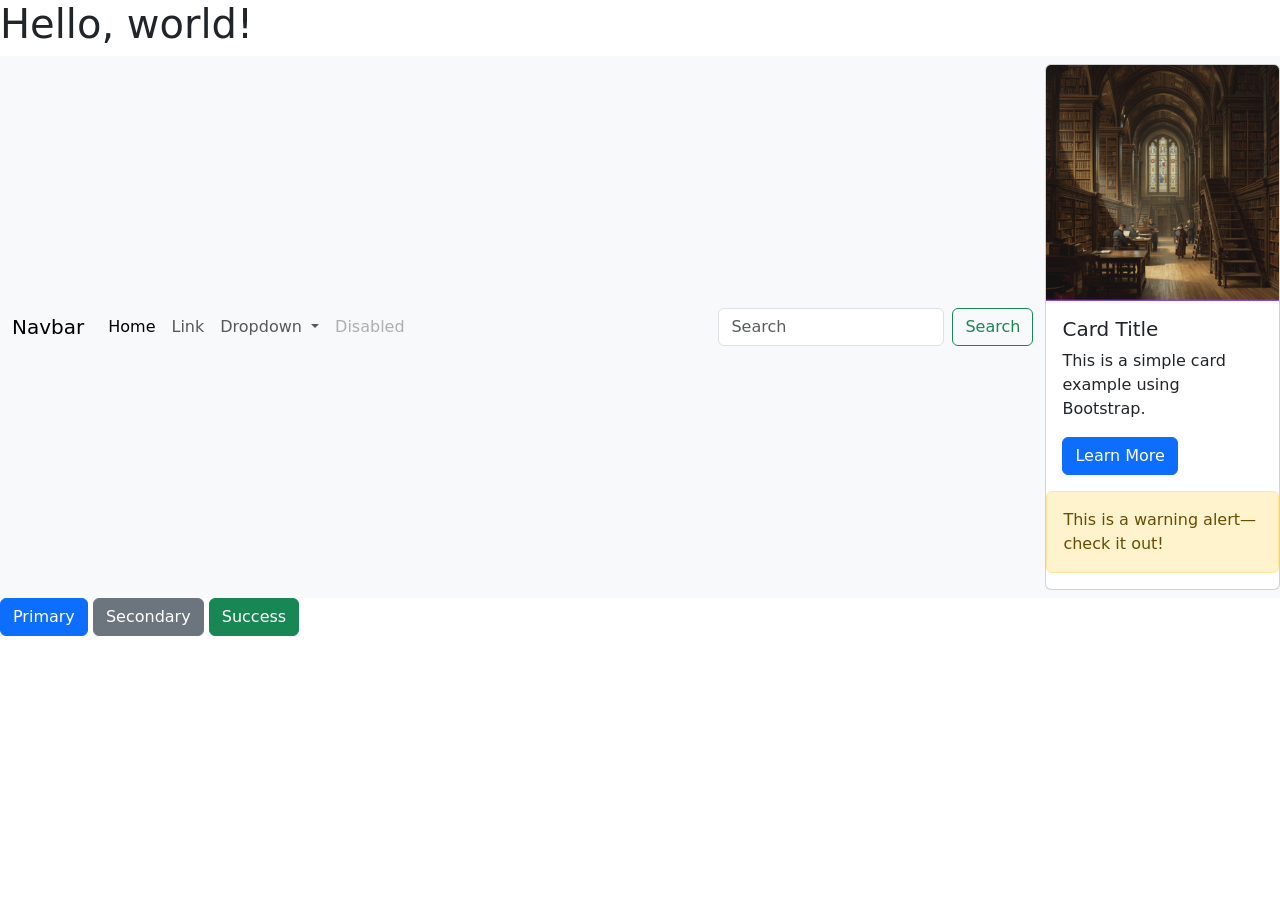
<file: index.html>
<!doctype html>
<html lang="en">
  <head>
    <meta charset="utf-8">
    <meta name="viewport" content="width=device-width, initial-scale=1">
    <title>Bootstrap demo</title>
    <link href="https://cdn.jsdelivr.net/npm/bootstrap@5.3.8/dist/css/bootstrap.min.css" rel="stylesheet" integrity="sha384-sRIl4kxILFvY47J16cr9ZwB07vP4J8+LH7qKQnuqkuIAvNWLzeN8tE5YBujZqJLB" crossorigin="anonymous">
  </head>
  <body>
    <header>
        <h1>Hello, world!</h1>
    </header>
    <nav class="navbar navbar-expand-lg bg-body-tertiary">
  <div class="container-fluid">
    <a class="navbar-brand" href="#">Navbar</a>
    <button class="navbar-toggler" type="button" data-bs-toggle="collapse" data-bs-target="#navbarSupportedContent" aria-controls="navbarSupportedContent" aria-expanded="false" aria-label="Toggle navigation">
      <span class="navbar-toggler-icon"></span>
    </button>
    <div class="collapse navbar-collapse" id="navbarSupportedContent">
      <ul class="navbar-nav me-auto mb-2 mb-lg-0">
        <li class="nav-item">
          <a class="nav-link active" aria-current="page" href="#">Home</a>
        </li>
        <li class="nav-item">
          <a class="nav-link" href="#">Link</a>
        </li>
        <li class="nav-item dropdown">
          <a class="nav-link dropdown-toggle" href="#" role="button" data-bs-toggle="dropdown" aria-expanded="false">
            Dropdown
          </a>
          <ul class="dropdown-menu">
            <li><a class="dropdown-item" href="#">Action</a></li>
            <li><a class="dropdown-item" href="#">Another action</a></li>
            <li><hr class="dropdown-divider"></li>
            <li><a class="dropdown-item" href="#">Something else here</a></li>
          </ul>
        </li>
        <li class="nav-item">
          <a class="nav-link disabled" aria-disabled="true">Disabled</a>
        </li>
      </ul>
      <form class="d-flex" role="search">
        <input class="form-control me-2" type="search" placeholder="Search" aria-label="Search"/>
        <button class="btn btn-outline-success" type="submit">Search</button>
      </form>
    </div>
  </div>
  <div class="card" style="width: 18rem;">
  <img src="./WS06_Bootstrap/photo/resim.jpg" class="card-img-top" alt="Card Image">
  <div class="card-body">
    <h5 class="card-title">Card Title</h5>
    <p class="card-text">This is a simple card example using Bootstrap.</p>
    <a href="#" class="btn btn-primary">Learn More</a>
  </div>
  <div class="alert alert-warning" role="alert">
  This is a warning alert—check it out!
</div>
</div>
</nav>
<button class="btn btn-primary">Primary</button>
<button class="btn btn-secondary">Secondary</button>
<button class="btn btn-success">Success</button>    
    <script src="https://cdn.jsdelivr.net/npm/bootstrap@5.3.8/dist/js/bootstrap.bundle.min.js" integrity="sha384-FKyoEForCGlyvwx9Hj09JcYn3nv7wiPVlz7YYwJrWVcXK/BmnVDxM+D2scQbITxI" crossorigin="anonymous"></script>
  </body>
</html>
</file>
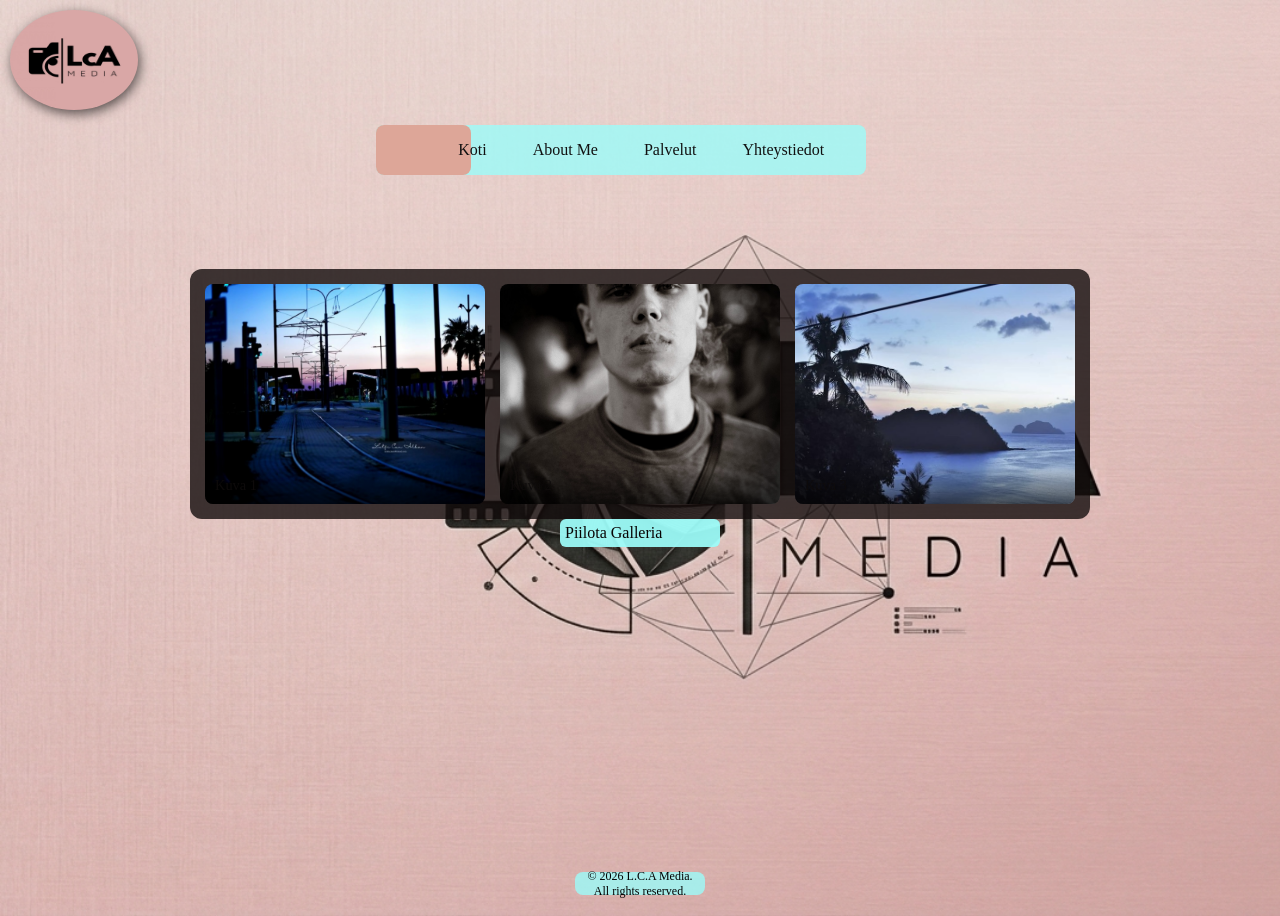
<file: OwnPage/index.html>
<!DOCTYPE html>
<html lang="en">
<head>
    <meta charset="UTF-8">
    <meta name="viewport" content="width=device-width, initial-scale=1.0">
    <title>L.C.A Media</title>
    <link rel="icon" type="image/logo-link" href="./Photos/Logo.jpg">
    <link rel="stylesheet" href="styles.css">
</head>
<body>
    <img class="filter-image" src="Photos/Logo.jpg" alt="L.C.A Media Logo">
    <header>
        
        <nav>
            
            <ul>
                <li><a href="index.html">Koti</a></li>
                <li><a href="aboutme.html">About Me</a></li>
                <li><a href="palvelut.html">Palvelut</a></li>
                <li><a href="yhteystiedot.html">Yhteystiedot</a></li>
                <span class="nav-bg"></span>
            </ul>
            
        </nav>          

      
        
        <div class="container">
        
        <input type="checkbox" id="gallery-toggle" class="toggle-checkbox">
        <label for="gallery-toggle" class="toggle-label">
            <span class="text-show">Näytä Galleria</span>
            <span class="text-hide">Piilota Galleria</span>
        </label>

        
        <div class="gallery-wrapper">
            <div class="hover-zone-container">
                
                
                <div class="zone zone-left"></div>
                <div class="zone zone-right"></div>

                
                <div class="slider">
                    <div class="slide">
                        <img src="Photos/222222.jpeg" alt="Kuva 1">
                        <div class="caption">Kuva 1</div>
                    </div>
                    <div class="slide">
                        <img src="Photos/allu.jpg" alt="Kuva 2">
                        <div class="caption">Kuva 2</div>
                    </div>
                    <div class="slide">
                        <img src="Photos/flippino.jpeg" alt="Kuva 3">
                        <div class="caption">Kuva 3</div>
                    </div>
                    <div class="slide">
                        <img src="Photos/flippinooo222.jpeg" alt="Kuva 4">
                        <div class="caption">Kuva 4</div>
                    </div>
                    <div class="slide">
                        <img src="Photos/izmir.jpeg" alt="Kuva 5">
                        <div class="caption">Kuva 5</div>
                    </div>
                    <div class="slide">
                        <img src="Photos/karkkila.jpeg" alt="Kuva 6">
                        <div class="caption">Kuva 6</div>
                    </div>
                    <div class="slide">
                        <img src="Photos/player.jpg" alt="Kuva 7">
                        <div class="caption">Kuva 7</div>
                    </div>
                </div>

            </div>
        </div>
    </div>

    <div class="nav-dots">
        <a href="#img1"></a>
        <a href="#img2"></a>
        <a href="#img3"></a>
        <a href="#img4"></a>
        <a href="#img5"></a>
     </div>
                

</header>
<main>
    
    
</main>   
    <footer>
        <p> &copy; 2026 L.C.A Media. All rights reserved.</p>
    </footer> 
</body>
</html>
</file>
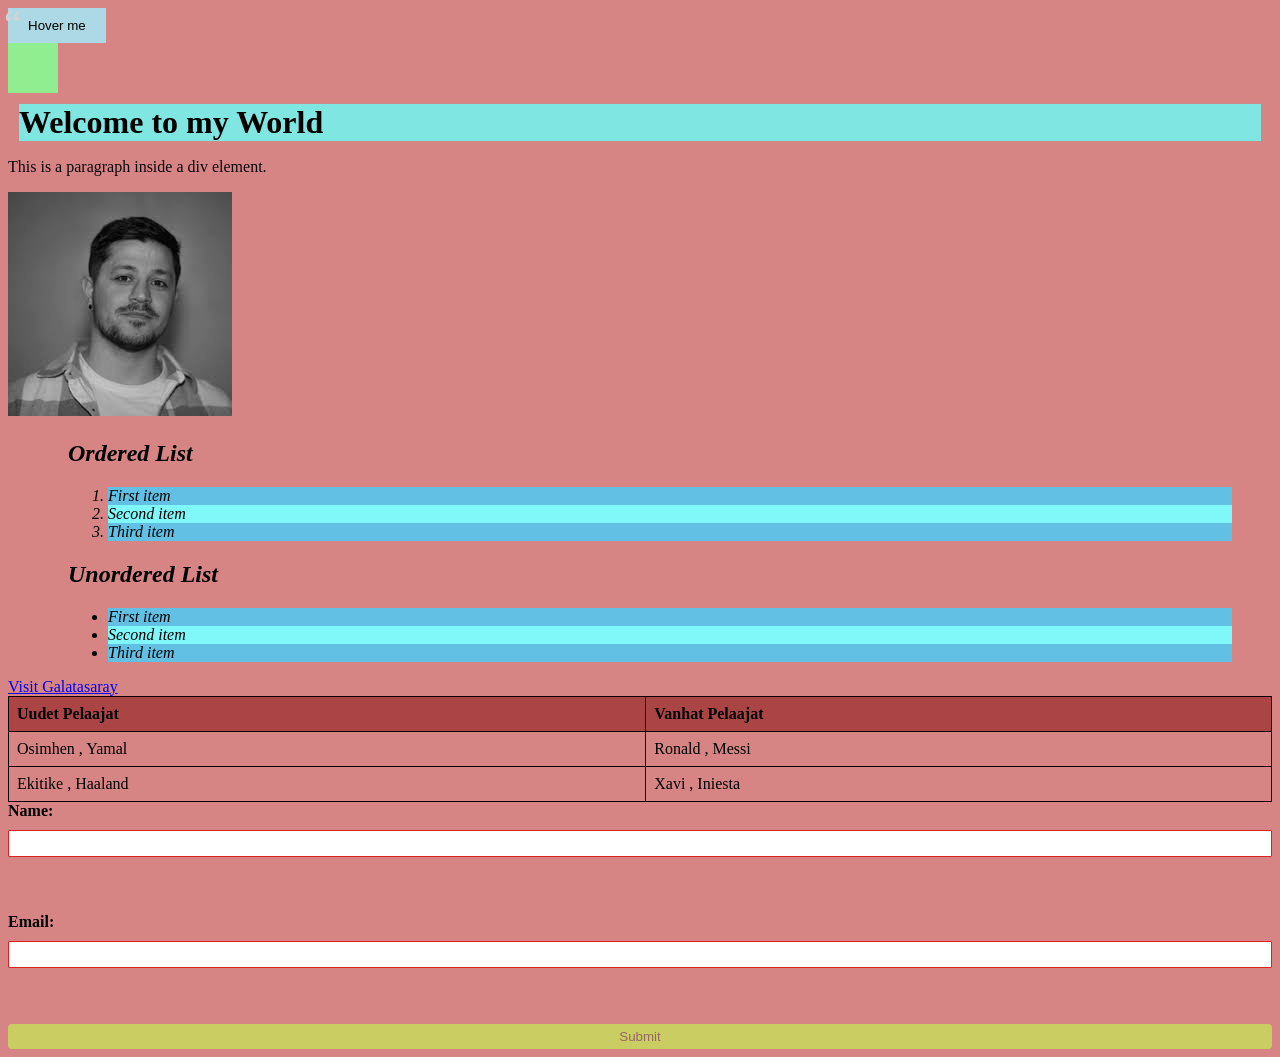
<file: WS03_CSS_Advanced/index.html>
<!DOCTYPE html>
<html lang="en">
    
<head>

    <meta charset="UTF-8">
    <meta name="viewport" content="width=device-width, initial-scale=1.0">
    <title>Welcome to L.C.A_Media Page</title>
    <link rel="stylesheet" href="styles.css">
   
    
    
</head>
<body>
    
     <button class="transition-button">Hover me</button>
    <div class="animation-box"></div>
    <div class="content-box"></div>
    <h1>Welcome to my World</h1>
        <p>This is a paragraph inside a div element.</p></div>
       
        <img src="[data-uri]
        " alt="Description of image" alt="Sample Image" class="filter-image">
        <blockquote class="quote">
        <h2>Ordered List</h2>
    <ol class="pseudo-list">
        <li>First item</li>
        <li>Second item</li>
        <li>Third item</li>
    </ol>
    
    
    <h2>Unordered List</h2>
    
    <ul class="pseudo-list">
        <li>First item</li>
        <li>Second item</li>
        <li>Third item</li>
    </ul>
    </blockquote>
    <a href="https://www.galatasaray.org/en/Homepage">Visit Galatasaray</a>
    <table>
    <tr>
        <th>Uudet Pelaajat</th>
        <th>Vanhat Pelaajat</th>
    </tr>
    <tr>
        <td>Osimhen , Yamal</td>
        <td>Ronald ,  Messi</td>
    </tr>
    <tr>
        <td>Ekitike , Haaland</td>
        <td>Xavi ,  Iniesta</td>
    </tr>
    </table>
    <form>
    <label for="name">Name:</label>
    <input type="text" id="name" name="name"><br><br>
    <label for="email">Email:</label>
    <input type="email" id="email" name="email"><br><br>
    <input type="submit" value="Submit">
    
    </form>
    
</body>
</html>
</file>
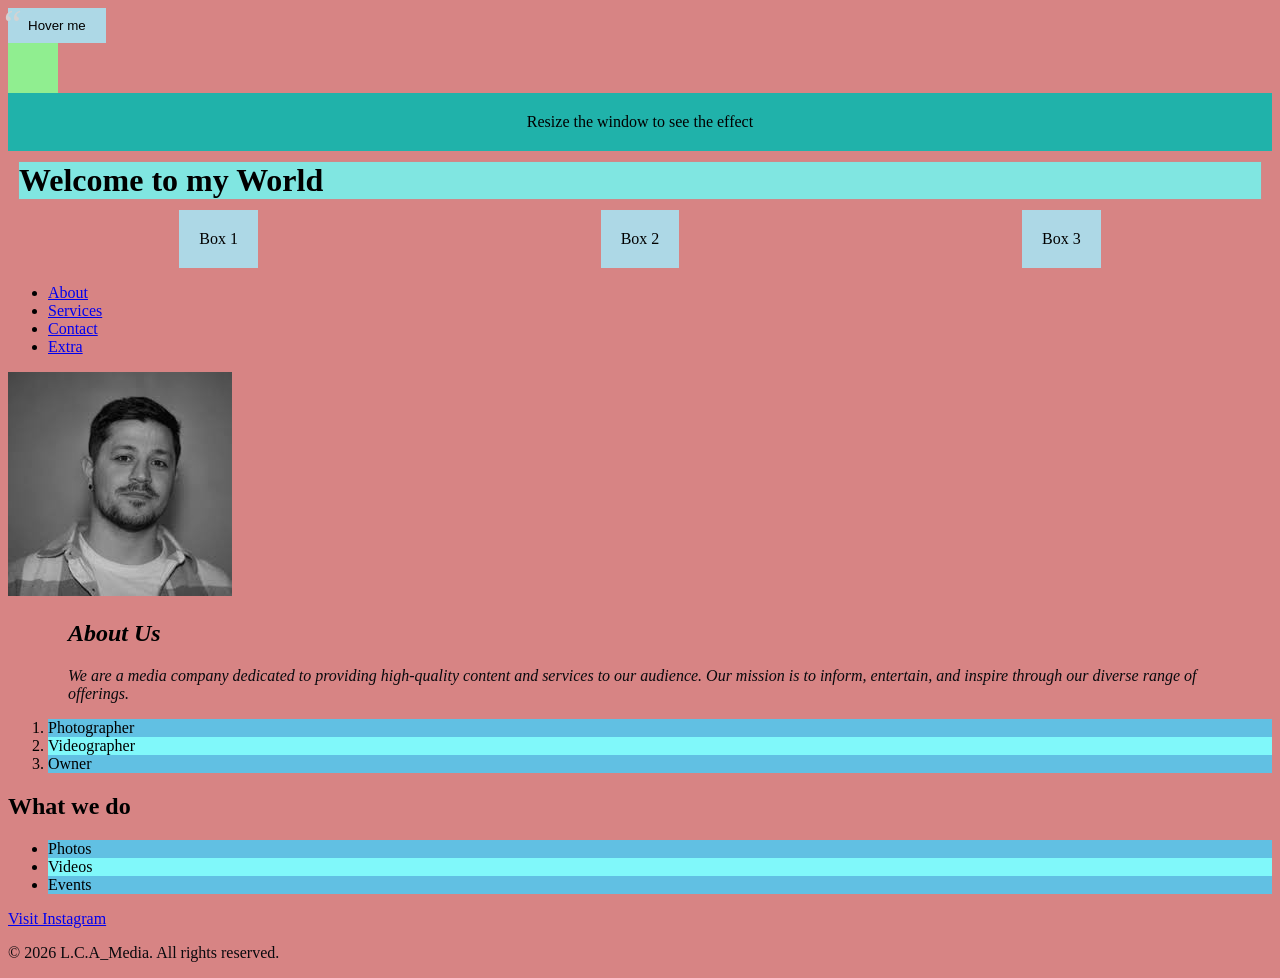
<file: WS04_Page_Layout/index.html>
<!DOCTYPE html>
<html lang="en">
    
<head>

    <meta charset="UTF-8">
    <meta name="viewport" content="width=device-width, initial-scale=1.0">
    <title>Welcome to L.C.A_Media Page</title>
    <link rel="stylesheet" href="styles.css">
    
    
</head>

<body>

<header>
</div>
</div>
     <button class="transition-button">Hover me</button>
    <div class="animation-box"></div>
    <div class="content-box"></div>
    <div class="responsive-box">Resize the window to see the effect</div>
    
      <h1>Welcome to my World</h1>
      <div class="flex-container">
  <div class="box">Box 1</div>
  <div class="box">Box 2</div>
  <div class="box">Box 3</div>
  
</div>
  <nav>
    <ul>
      <li><a href="about.html">About</a></li>
      <li><a href="services.html">Services</a></li>
      <li><a href="contact.html">Contact</a></li>
      <li><a href="extra.html">Extra
        
      </a></li>
    </ul>
    </ul>
  </nav>
        <img src="[data-uri]
        " alt="Description of image" alt="Sample Image" class="filter-image">
        <blockquote class="quote">
          <main>
            <section id="about">
              <h2>About Us</h2>
              <p>We are a media company dedicated to providing high-quality content and services to our audience. Our mission is to inform, entertain, and inspire through our diverse range of offerings.</p>

        
        
    

    
    
  


</header>

<main>
  <ol class="pseudo-list">
        <li>Photographer</li>
        <li>Videographer</li>
        <li>Owner</li>
    </ol>
    
    
    <h2>What we do</h2>
    
    <ul class="pseudo-list">
        <li>Photos</li>
        <li>Videos</li>
        <li>Events</li>
    </ul>
    
    <a href="https://www.instagram.com/l.c.a_media/">Visit Instagram</a>
   
</main>   
 



<footer>

  <p>&copy; 2026 L.C.A_Media. All rights reserved.</p>
  
</footer>


</body>
</html>
</file>
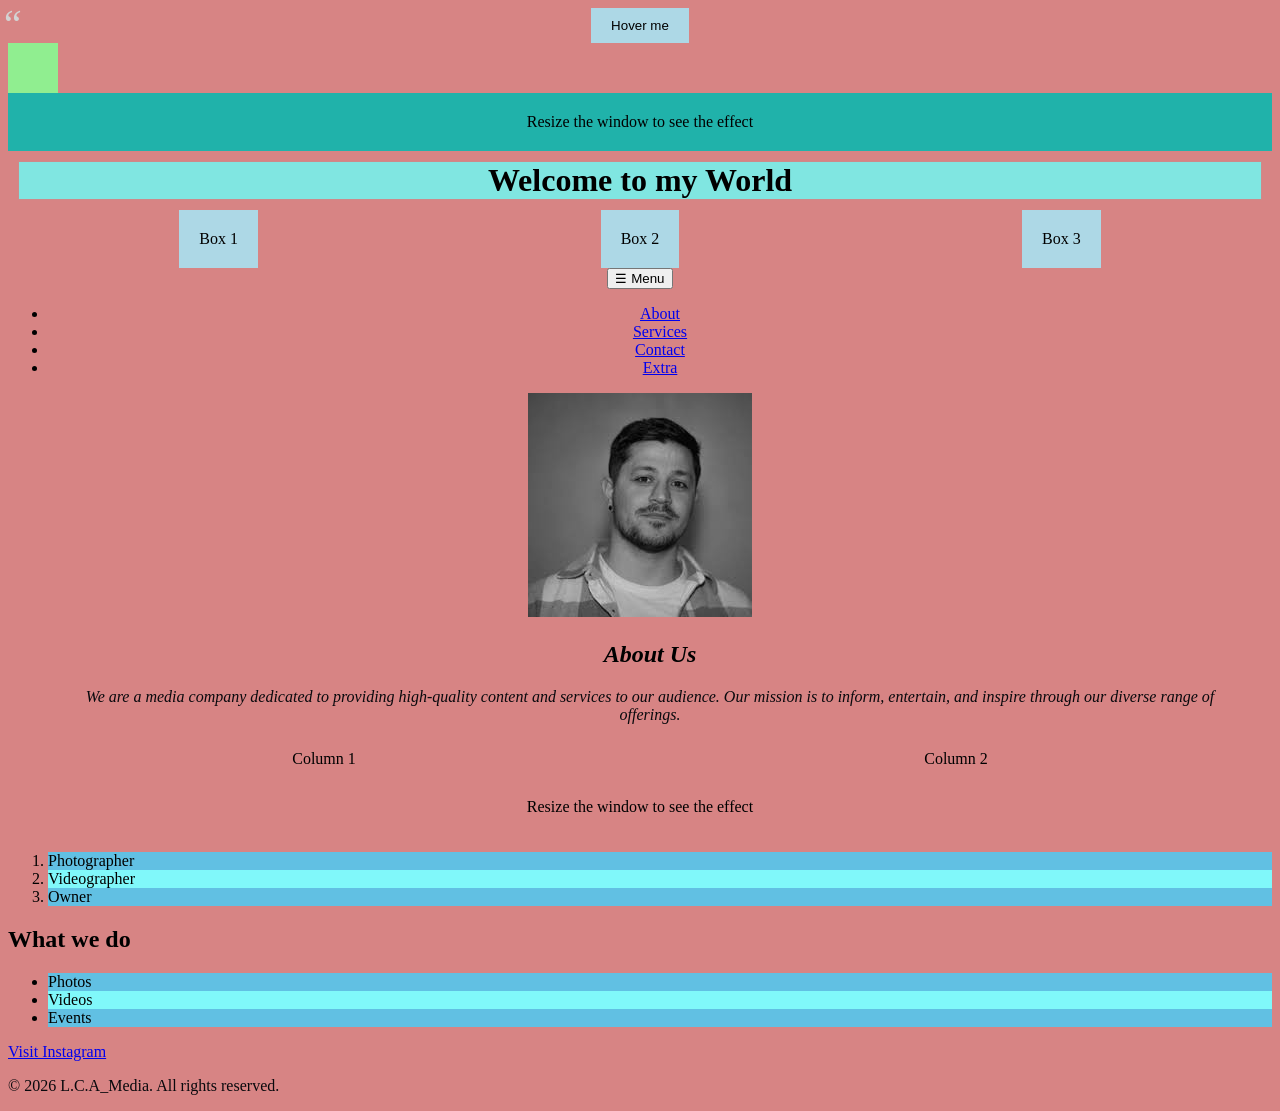
<file: WS05_Responsive_Design/index.html>
<!DOCTYPE html>
<html lang="en">
    
<head>

    <meta charset="UTF-8">
    <meta name="viewport" content="width=device-width, initial-scale=1.0">
    <title>Welcome to L.C.A_Media Page</title>
    <link rel="stylesheet" href="styles.css">
    
    
</head>

<body>

<header>
    
</div> 
</div> 

     <button class="transition-button">Hover me</button>
    <div class="animation-box"></div>
    <div class="content-box"></div>
    <div class="responsive-box">Resize the window to see the effect</div>
    
      <h1>Welcome to my World</h1>
      <div class="flex-container"
      class="responsive-container">
        
  <div class="box">Box 1</div>
  <div class="box">Box 2</div>
  <div class="box">Box 3</div>
  
</div>
  <nav>
    <button class="menu-toggle">☰ Menu</button>
    <ul class="nav-list">
      <li><a href="about.html">About</a></li>
      <li><a href="services.html">Services</a></li>
      <li><a href="contact.html">Contact</a></li>
      <li><a href="extra.html">Extra</a></li>
    </ul>
  </nav>
        <img src="[data-uri]
        " alt=" Description of image" alt="Sample Image" class="filter-image">
        
        <blockquote class="quote">
          <main>
            <section id="about">
              <h2>About Us</h2>
              <p>We are a media company dedicated to providing high-quality content and services to our audience. Our mission is to inform, entertain, and inspire through our diverse range of offerings.</p>
            </section>
          </main>
        </blockquote>

        
        
    

    
    
  

<div class="responsive-container">
      <div class="column">Column 1</div>
      <div class="column">Column 2</div>
    </div>
 <div class="media-query-box">Resize the window to see the effect</div>   
</header>

<main>
  <ol class="pseudo-list">
        <li>Photographer</li>
        <li>Videographer</li>
        <li>Owner</li>
    </ol>
    
    
    <h2>What we do</h2>
    
    <ul class="pseudo-list">
        <li>Photos</li>
        <li>Videos</li>
        <li>Events</li>
    </ul>
    
    <a href="https://www.instagram.com/l.c.a_media/">Visit Instagram</a>
   
</main>   
 



<footer>

  <p>&copy; 2026 L.C.A_Media. All rights reserved.</p>
  
</footer>


</body>
</html>
</file>
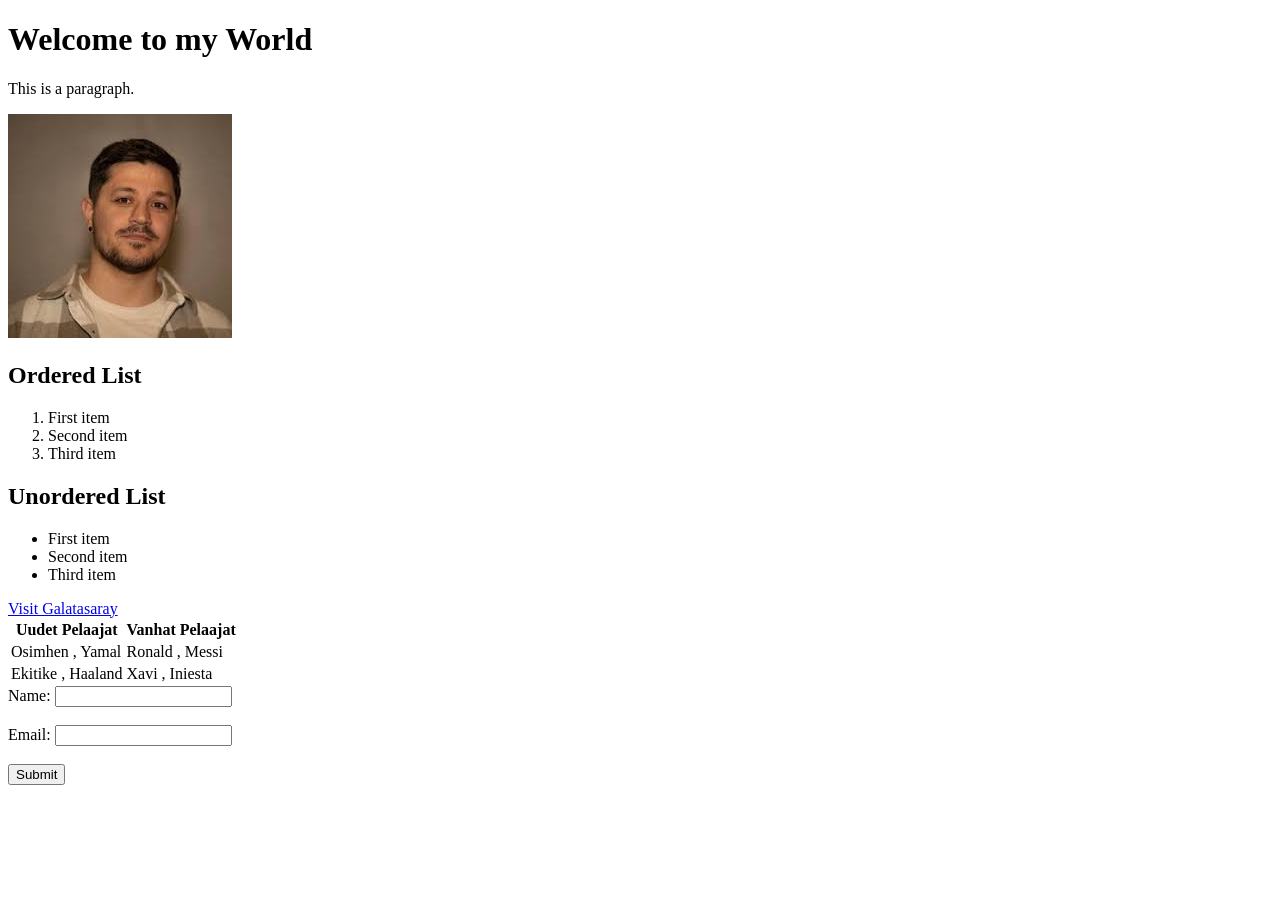
<file: WS01_HTLM/tuntiharjoittelu/index.html>
<!DOCTYPE html>
<html lang="en">
<head>

    <meta charset="UTF-8">
    <meta name="viewport" content="width=device-width, initial-scale=1.0">
    <title>Welcome to L.C.A_Media Page</title>
</head>
<body>
    <h1>Welcome to my World</h1>
        <p>This is a paragraph.</p>
        <img src="[data-uri]
        " alt="Description of image">
        <h2>Ordered List</h2>
    <ol>
        <li>First item</li>
        <li>Second item</li>
        <li>Third item</li>
    </ol>
    
    <h2>Unordered List</h2>
    <ul>
        <li>First item</li>
        <li>Second item</li>
        <li>Third item</li>
    </ul>
    <a href="https://www.galatasaray.org/en/Homepage">Visit Galatasaray</a>
    <table>
    <tr>
        <th>Uudet Pelaajat</th>
        <th>Vanhat Pelaajat</th>
    </tr>
    <tr>
        <td>Osimhen , Yamal</td>
        <td>Ronald ,  Messi</td>
    </tr>
    <tr>
        <td>Ekitike , Haaland</td>
        <td>Xavi ,  Iniesta</td>
    </tr>
    </table>
    <form>
    <label for="name">Name:</label>
    <input type="text" id="name" name="name"><br><br>
    <label for="email">Email:</label>
    <input type="email" id="email" name="email"><br><br>
    <input type="submit" value="Submit">
    </form>
</body>
</html>
</file>
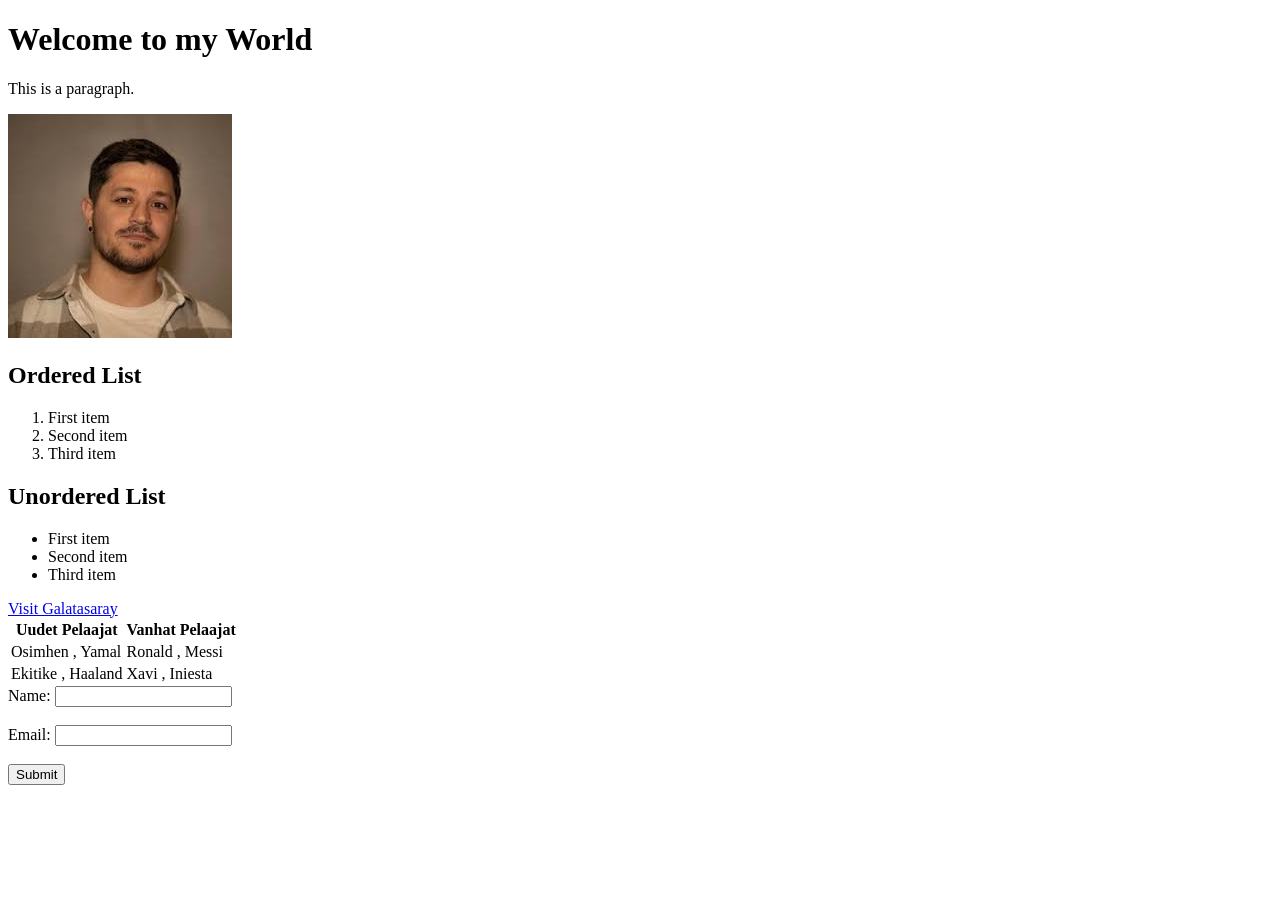
<file: WS01_HTML/tuntiharjoittelu/index.html>
<!DOCTYPE html>
<html lang="en">
<head>

    <meta charset="UTF-8">
    <meta name="viewport" content="width=device-width, initial-scale=1.0">
    <title>Welcome to L.C.A_Media Page</title>
    
</head>
<body>
    <h1>Welcome to my World</h1>
        <p>This is a paragraph.</p>
        <img src="[data-uri]
        " alt="Description of image">
        <h2>Ordered List</h2>
    <ol>
        <li>First item</li>
        <li>Second item</li>
        <li>Third item</li>
    </ol>
    
    <h2>Unordered List</h2>
    <ul>
        <li>First item</li>
        <li>Second item</li>
        <li>Third item</li>
    </ul>
    <a href="https://www.galatasaray.org/en/Homepage">Visit Galatasaray</a>
    <table>
    <tr>
        <th>Uudet Pelaajat</th>
        <th>Vanhat Pelaajat</th>
    </tr>
    <tr>
        <td>Osimhen , Yamal</td>
        <td>Ronald ,  Messi</td>
    </tr>
    <tr>
        <td>Ekitike , Haaland</td>
        <td>Xavi ,  Iniesta</td>
    </tr>
    </table>
    <form>
    <label for="name">Name:</label>
    <input type="text" id="name" name="name"><br><br>
    <label for="email">Email:</label>
    <input type="email" id="email" name="email"><br><br>
    <input type="submit" value="Submit">
    </form>
</body>
</html>
</file>
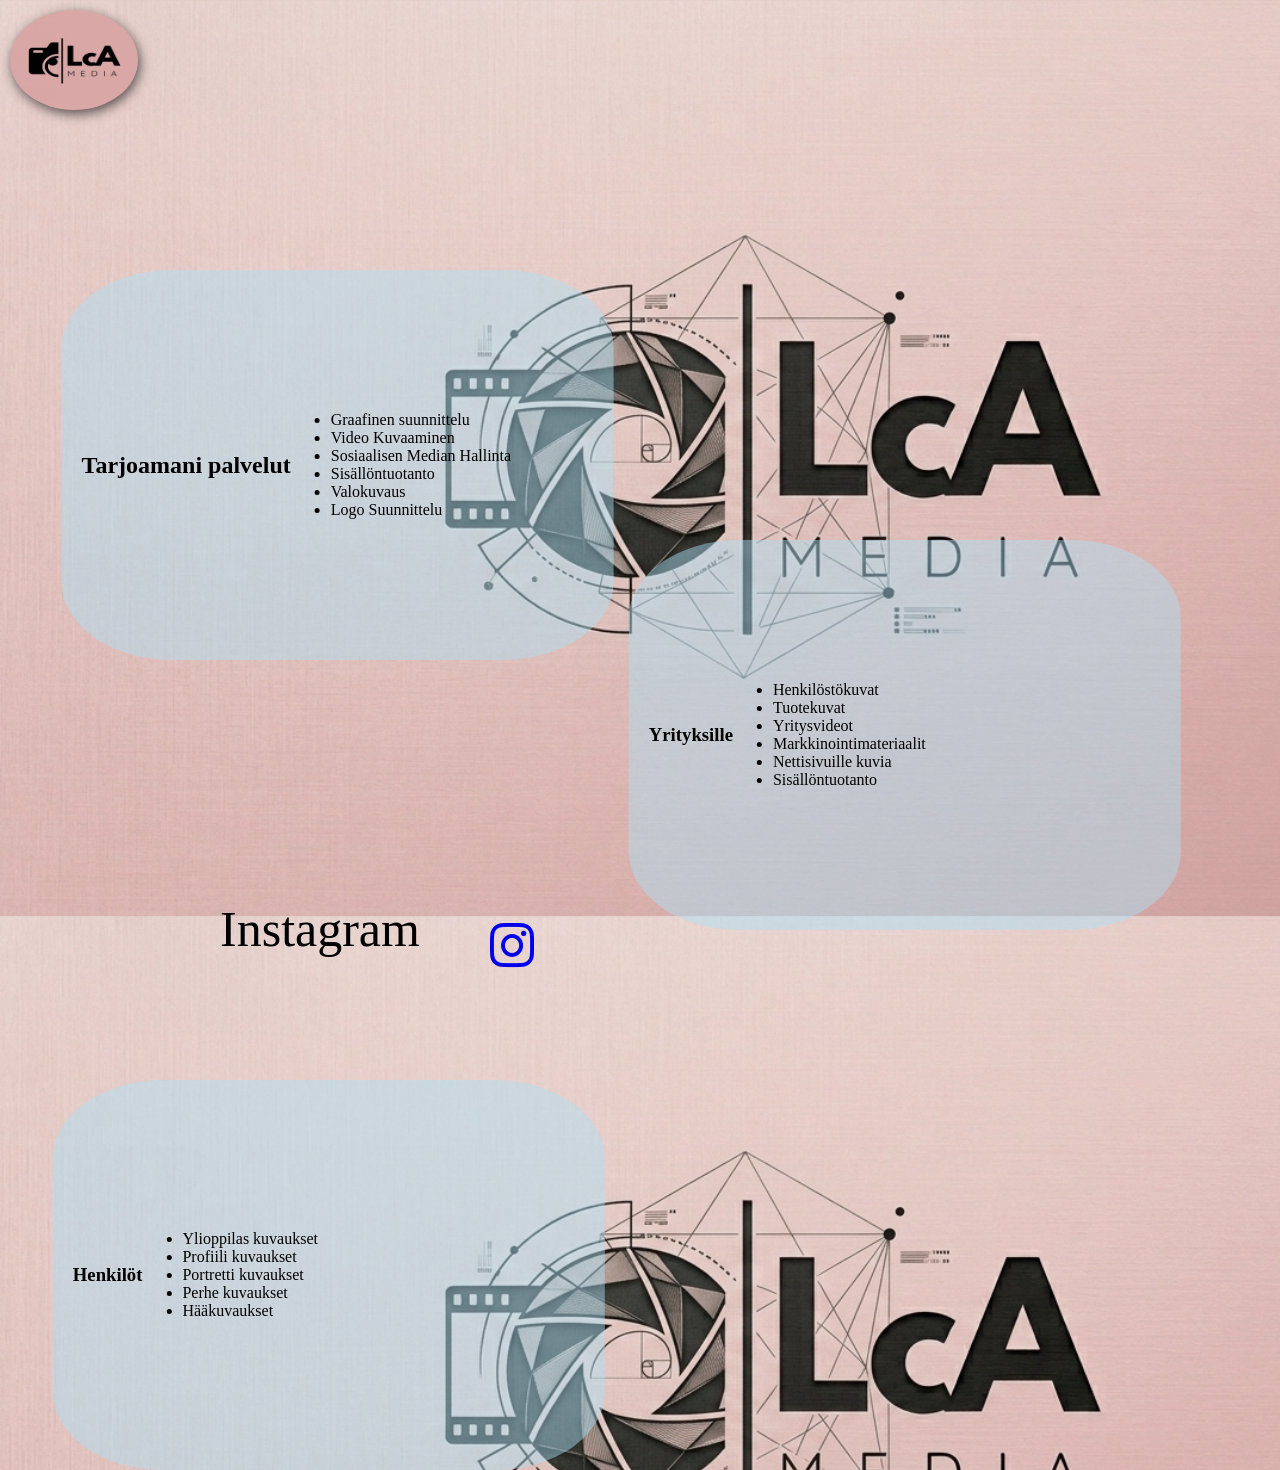
<file: OwnPage/palvelut.html>
<!DOCTYPE html>
<html lang="en">
<head>
    <meta charset="UTF-8">
    <meta name="viewport" content="width=device-width, initial-scale=1.0">
    <link rel="stylesheet" href="styles.css">
    <a href="index.html" class="logo-link" aria-label="LCA Media Koti"><img class="filter-image" src="./Photos/Logo.jpg" ></a>
    <link rel="icon" type="image/logo-link" href="./Photos/Logo.jpg">
    <link rel="stylesheet" href="https://cdnjs.cloudflare.com/ajax/libs/font-awesome/6.5.1/css/all.min.css">
    <title>Document</title>
</head>
<body>
    <section id="palvelut2">
        <h2>Tarjoamani palvelut</h2>
        <ul>
            <li>Graafinen suunnittelu</li>
            <li>Video Kuvaaminen</li>
            <li>Sosiaalisen Median Hallinta</li>
            <li>Sisällöntuotanto</li>
            <li>Valokuvaus</li>
            <li>Logo Suunnittelu</li>
        </ul>
    </section>
    <section id="yrityksille">
            <h3>Yrityksille </h3>
            <ul>
                <li>Henkilöstökuvat</li>
                <li>Tuotekuvat</li>
                <li>Yritysvideot</li>
                <li>Markkinointimateriaalit</li>
                <li>Nettisivuille kuvia</li>
                <li>Sisällöntuotanto</li>
            </ul>
        </section>
    
    <div class="somelinkit" id="somekuvake"> 
        <a href="https://www.instagram.com/l.c.a_media" target="_blank" rel="noopener noreferrer">
        <i class="fa-brands fa-instagram"></i>
        </a>
        
    </div>
    <section id="instateksti">
        <h8>Instagram</h8>
        </section>

    <section id="Henkilökuvaus">
        <h3>Henkilöt</h3>
        <ul>
            <li>Ylioppilas kuvaukset</li>
            <li>Profiili kuvaukset</li>
            <li>Portretti kuvaukset</li>
            <li>Perhe kuvaukset</li>
            <li>Hääkuvaukset</li>
        </ul>
</body>
</html>
</file>
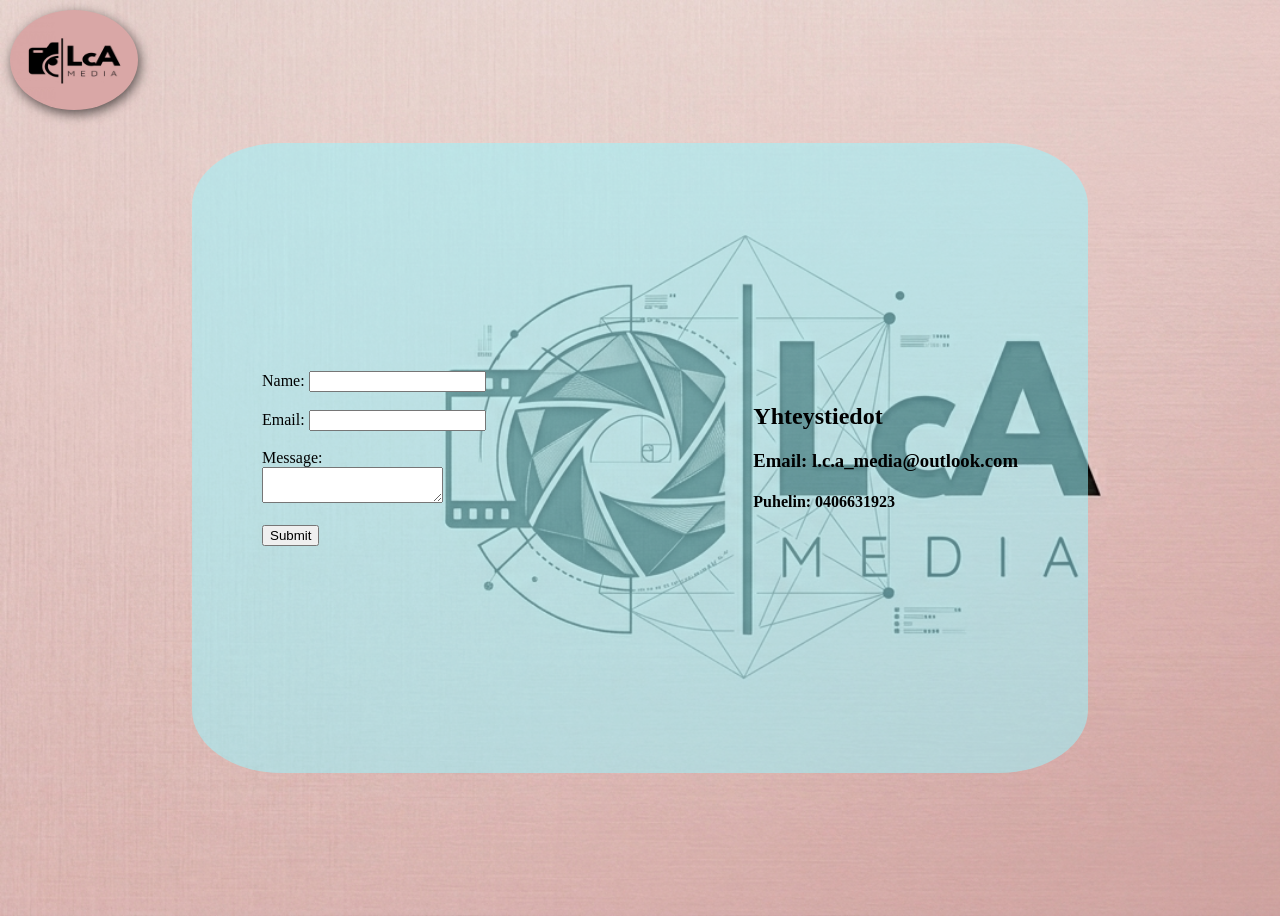
<file: OwnPage/yhteystiedot.html>
<!DOCTYPE html>
<html lang="en">
<head>
    <meta charset="UTF-8">
    <meta name="viewport" content="width=device-width, initial-scale=1.0">
    <link rel="stylesheet" href="styles.css">
    <a href="index.html" class="logo-link" aria-label="LCA Media Koti"><img class="filter-image" src="./Photos/Logo.jpg" ></a>
    <link rel="icon" type="image/logo-link" href="./Photos/Logo.jpg">
    <title>L.C.A Media - Yhteystiedot</title>
</head>
<body>
    <section id="taustavari">
        
    <section id="contact">
        <h2>Yhteystiedot</h2>
        <h3 class="contact">Email: l.c.a_media@outlook.com</h3>
        <h4 class="contact1">Puhelin: 0406631923</h4>
    </section>
    <form id="yhteystiedot">
    <label for="name">Name:</label>
    <input type="text" id="name" name="name"><br><br>
    <label for="email">Email:</label>
    <input type="email" id="email" name="email"><br><br>
    <label for="message">Message:</label><br>
    <textarea id="message" name="message"></textarea><br><br>
    <input type="submit" value="Submit">
</form>
</body>
</html>
</file>
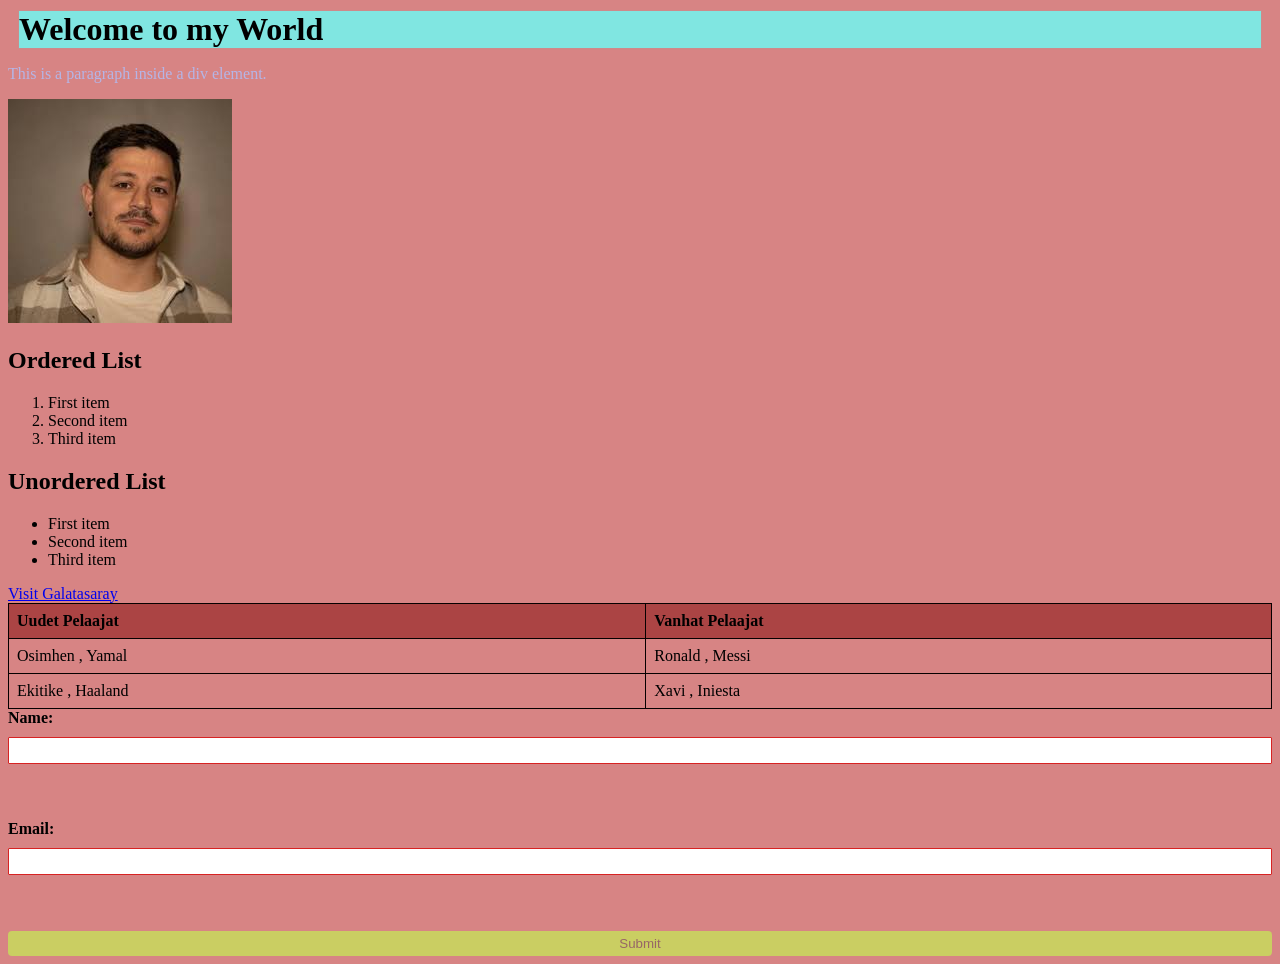
<file: WS02_CSS/index1.html>
<!DOCTYPE html>
<html lang="en">
    


<head>

    <meta charset="UTF-8">
    <meta name="viewport" content="width=device-width, initial-scale=1.0">
    <title>Welcome to L.C.A_Media Page</title>
    <link rel="stylesheet" href="styles.css">
    
</head>
<body>
    
    <div class="content-box"></div>
    <h1>Welcome to my World</h1>
        <p>This is a paragraph inside a div element.</p></div>
        <img src="[data-uri]
        " alt="Description of image">
        <h2>Ordered List</h2>
    <ol>
        <li>First item</li>
        <li>Second item</li>
        <li>Third item</li>
    </ol>
    
    <h2>Unordered List</h2>
    <ul>
        <li>First item</li>
        <li>Second item</li>
        <li>Third item</li>
    </ul>
    <a href="https://www.galatasaray.org/en/Homepage">Visit Galatasaray</a>
    <table>
    <tr>
        <th>Uudet Pelaajat</th>
        <th>Vanhat Pelaajat</th>
    </tr>
    <tr>
        <td>Osimhen , Yamal</td>
        <td>Ronald ,  Messi</td>
    </tr>
    <tr>
        <td>Ekitike , Haaland</td>
        <td>Xavi ,  Iniesta</td>
    </tr>
    </table>
    <form>
    <label for="name">Name:</label>
    <input type="text" id="name" name="name"><br><br>
    <label for="email">Email:</label>
    <input type="email" id="email" name="email"><br><br>
    <input type="submit" value="Submit">
    
    </form>
    
</body>
</html>
</file>
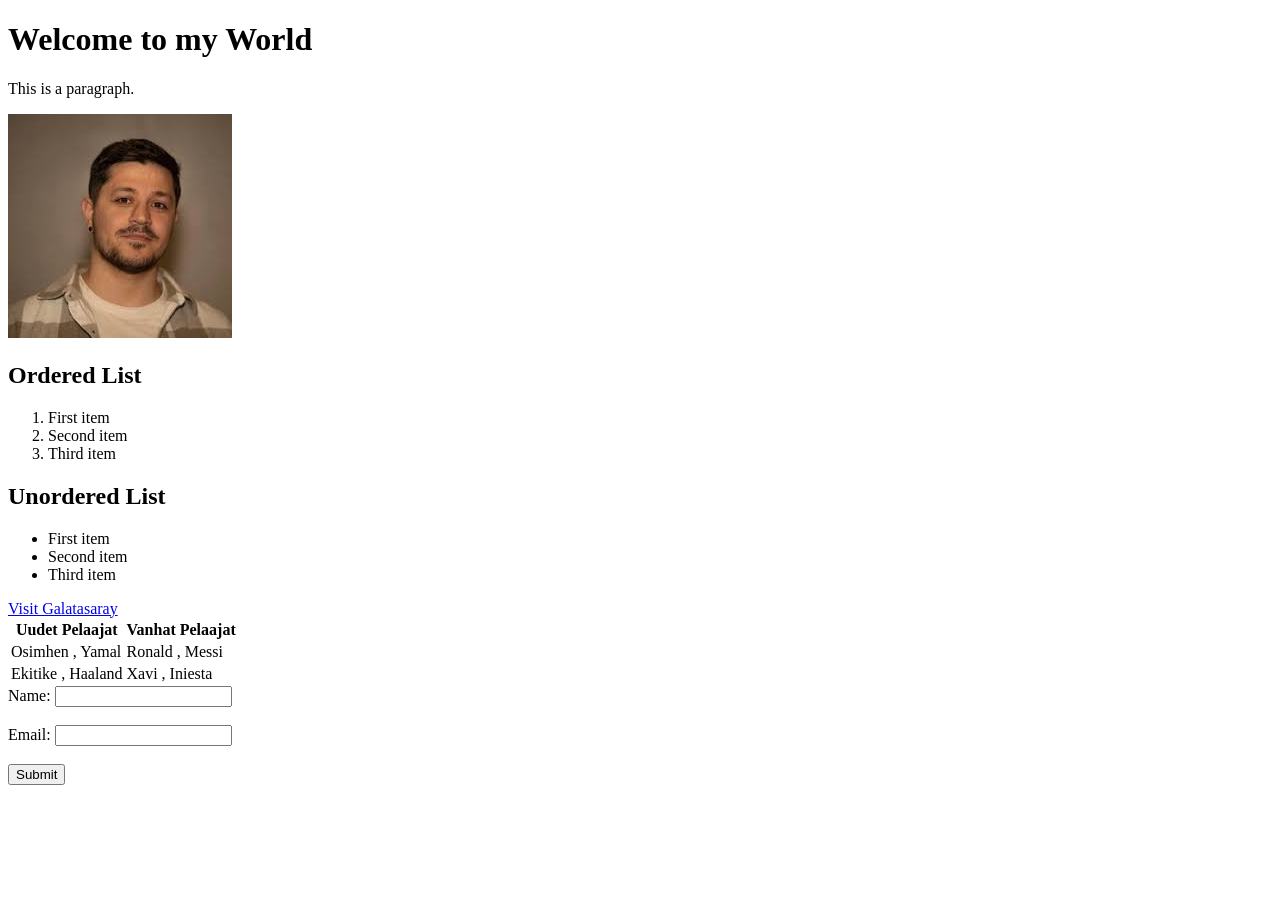
<file: WS02_CSS/index2.html>
<!DOCTYPE html>
<html lang="en">
<head>

    <meta charset="UTF-8">
    <meta name="viewport" content="width=device-width, initial-scale=1.0">
    <title>Welcome to L.C.A_Media Page</title>
    
</head>
<body>
    <h1>Welcome to my World</h1>
        <p>This is a paragraph.</p>
        <img src="[data-uri]
        " alt="Description of image">
        <h2>Ordered List</h2>
    <ol>
        <li>First item</li>
        <li>Second item</li>
        <li>Third item</li>
    </ol>
    
    <h2>Unordered List</h2>
    <ul>
        <li>First item</li>
        <li>Second item</li>
        <li>Third item</li>
    </ul>
    <a href="https://www.galatasaray.org/en/Homepage">Visit Galatasaray</a>
    <table>
    <tr>
        <th>Uudet Pelaajat</th>
        <th>Vanhat Pelaajat</th>
    </tr>
    <tr>
        <td>Osimhen , Yamal</td>
        <td>Ronald ,  Messi</td>
    </tr>
    <tr>
        <td>Ekitike , Haaland</td>
        <td>Xavi ,  Iniesta</td>
    </tr>
    </table>
    <form>
    <label for="name">Name:</label>
    <input type="text" id="name" name="name"><br><br>
    <label for="email">Email:</label>
    <input type="email" id="email" name="email"><br><br>
    <input type="submit" value="Submit">
    </form>
</body>
</html>
</file>
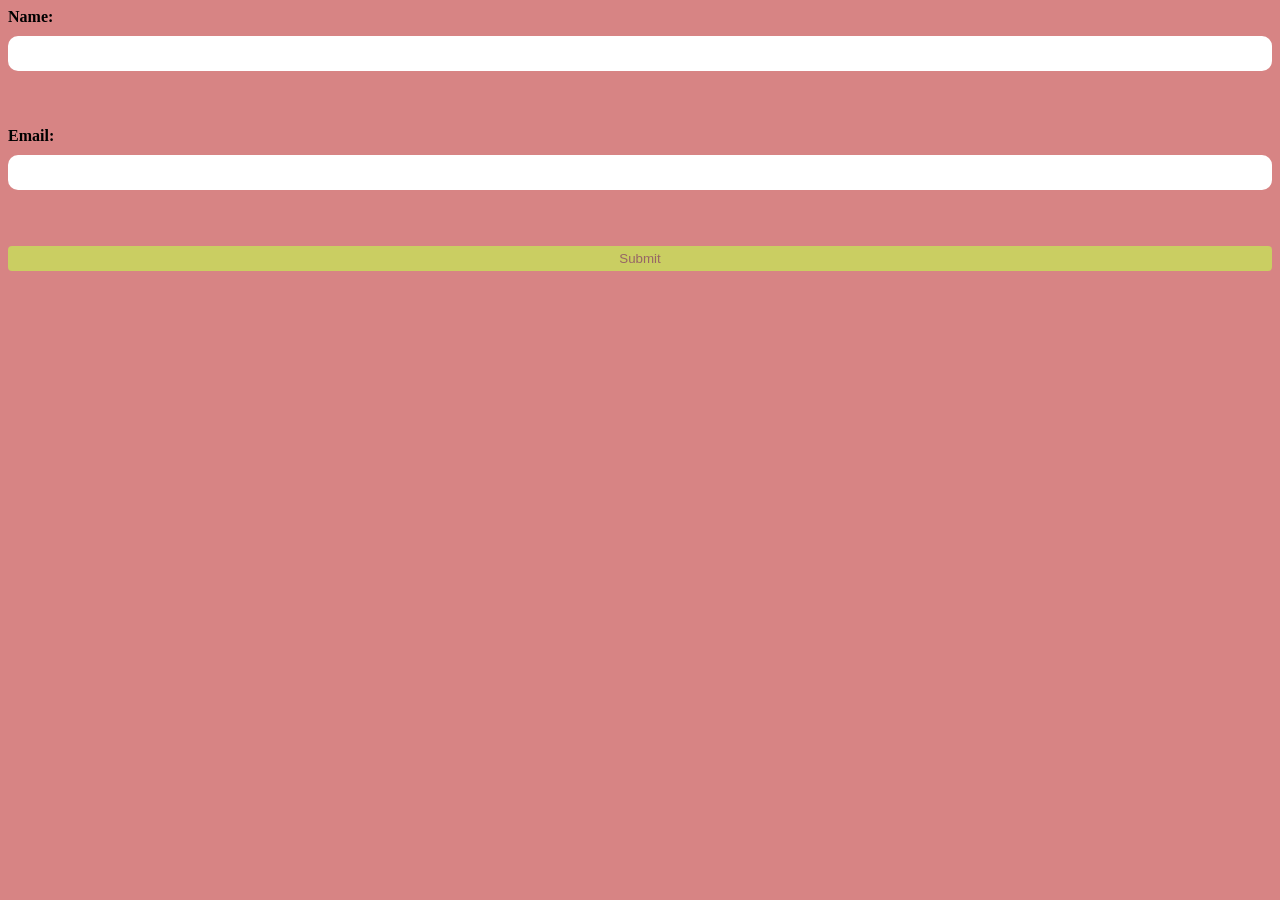
<file: WS04_Page_Layout/contact.html>
<!DOCTYPE html>
<html lang="en">
<head>
    <meta charset="UTF-8">
    <meta name="viewport" content="width=device-width, initial-scale=1.0">
    <title>Contact</title>
    <link rel="stylesheet" href="styles.css">
</head>
<body>
    <form>
    <label for="name">Name:</label>
    <input type="text" id="name" name="name"><br><br>
    <label for="email">Email:</label>
    <input type="email" id="email" name="email"><br><br>
    <input type="submit" value="Submit">
    
    </form>
</body>
</html>
</file>
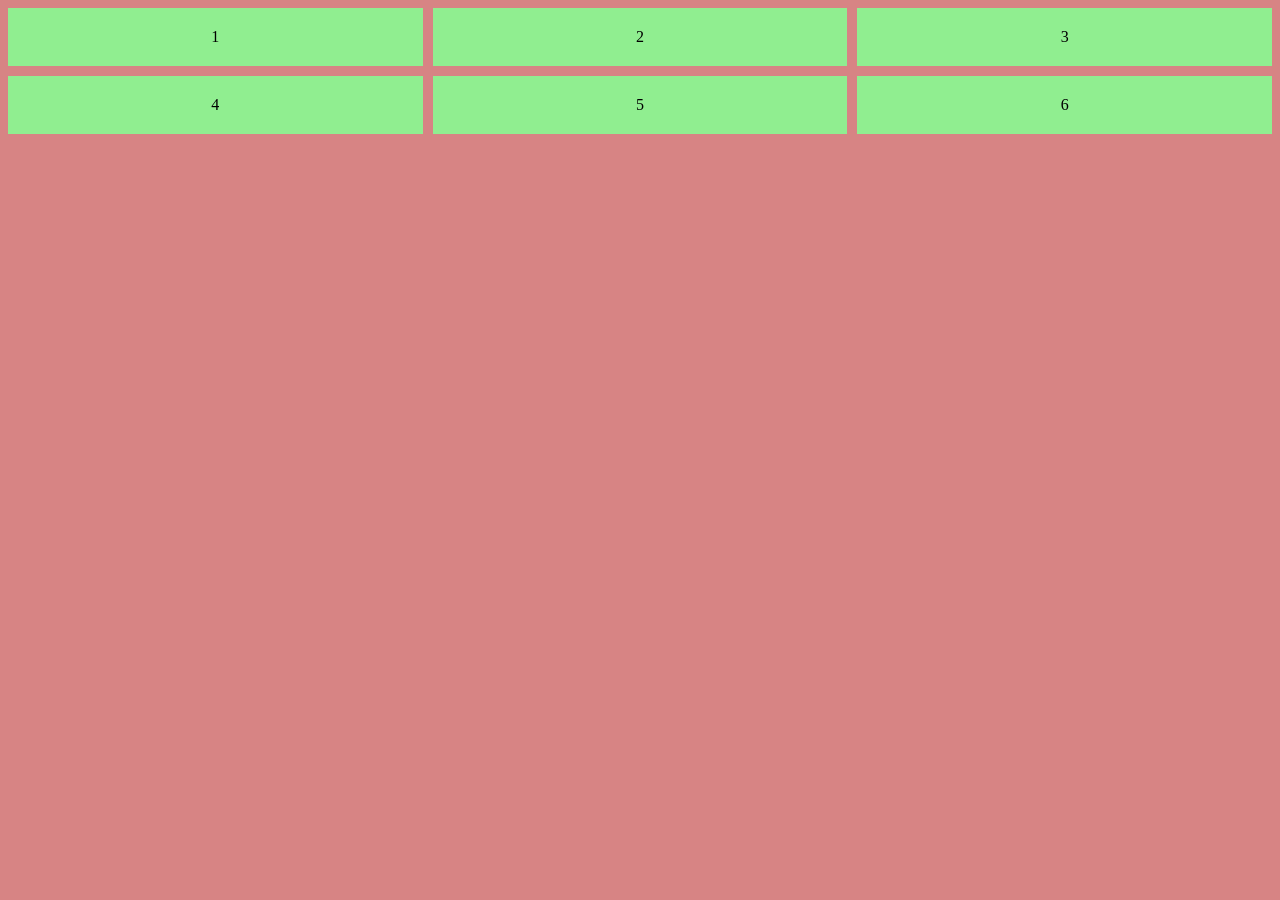
<file: WS04_Page_Layout/extra.html>
<!DOCTYPE html>
<html lang="en">
<head>
    <meta charset="UTF-8">
    <meta name="viewport" content="width=device-width, initial-scale=1.0">
    <title>Extra</title>
    <link rel="stylesheet" href="styles.css">
</head>
<body>
    <div class="grid-container">
  <div class="grid-item">1</div>
  <div class="grid-item">2</div>
  <div class="grid-item">3</div>
  <div class="grid-item">4</div>
  <div class="grid-item">5</div>
  <div class="grid-item">6</div>
</div>
</body>
</html>
</file>
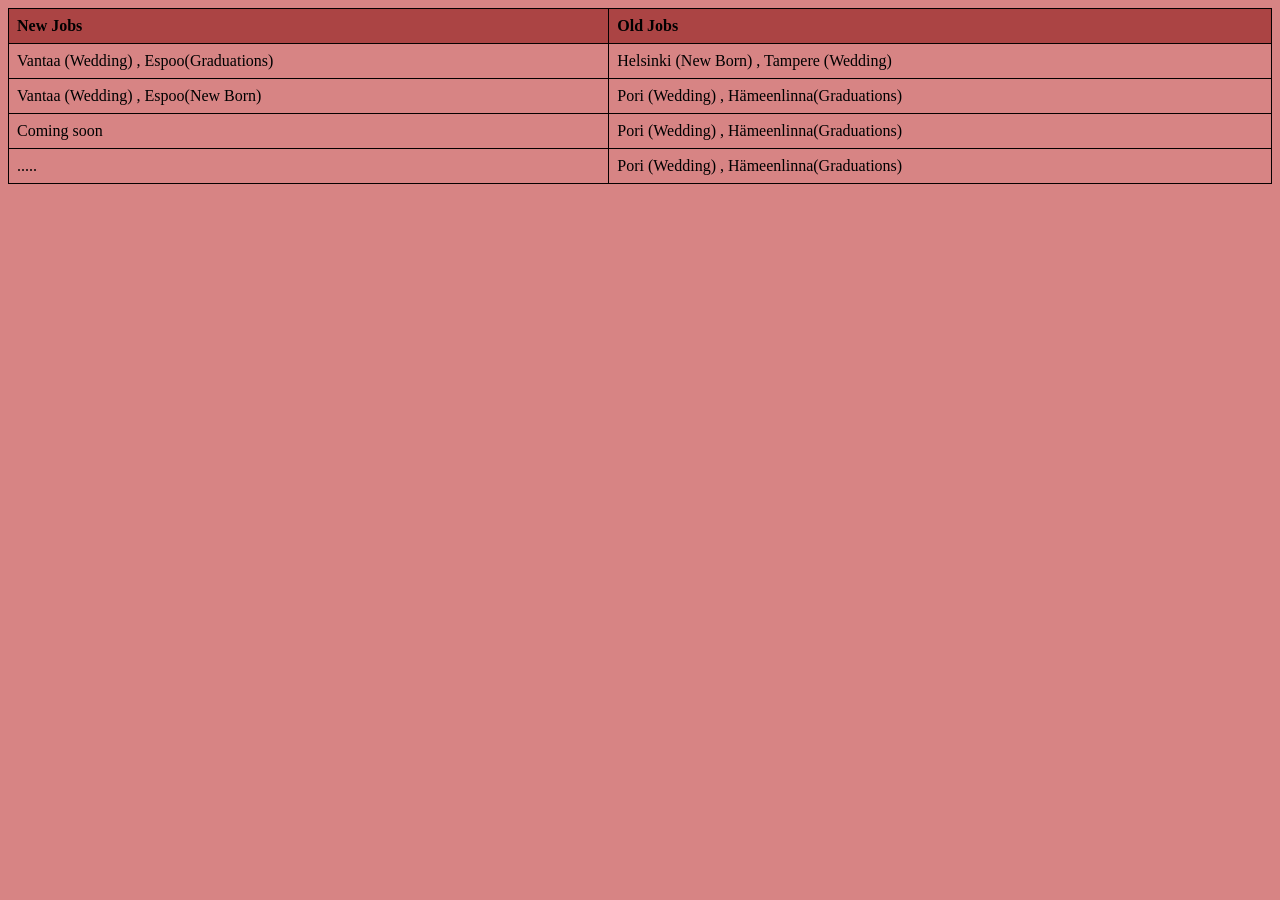
<file: WS04_Page_Layout/services.html>
<!DOCTYPE html>
<html lang="en">
<head>
    <meta charset="UTF-8">
    <meta name="viewport" content="width=device-width, initial-scale=1.0">
    <title>Services</title>
    <link rel="stylesheet" href="styles.css">
</head>
<body>
    <table>
    <tr>
        <th>New Jobs</th>
        <th>Old Jobs</th>
    </tr>
    <tr>
        <td>Vantaa (Wedding) , Espoo(Graduations)</td>
        <td>Helsinki (New Born) , Tampere (Wedding)</td>
        </td>
    </tr>
    <tr>
        <td>Vantaa (Wedding) , Espoo(New Born)</td>
        <td>Pori (Wedding) , Hämeenlinna(Graduations)</td>
    </tr>
    <tr>
        <td>Coming soon</td>
        <td>Pori (Wedding) , Hämeenlinna(Graduations)</td>
    </tr>
    <tr>
        <td>.....</td>
        <td>Pori (Wedding) , Hämeenlinna(Graduations)</td>
    </tr>
    </table>
</body>
</html>
</file>
<file: OwnPage/styles.css>
header {
    
    color: rgb(225, 163, 152);
    padding: 20px;
    text-align: left;
    text-align: center;
}
    
    .filter-image {
    border-radius: 70%;
    margin-right: auto;
    margin-left: 0px;
    position: absolute;
    top: 10px;
    left: 10px;
    width: 10%;
    height: 100px;
    filter: drop-shadow(2px 4px 6px rgba(0, 0, 0, 0.6));
    } 
.omakuva {
        border-radius: 20%;
        margin-left: 650px;
        width: 20%;
        height: 200px;
        display: flex;
        position: absolute;
        top: 45px;
        right: 10%;
        filter: drop-shadow(2px 4px 6px rgba(0, 0, 0, 0.6)); 
    }
    
    
header {position: sticky;
top: 0; 
z-index: 1000;
display: flex;
align-items: center;
padding: 10px 20px;

}

text {
    font-family: gill sans, sans-serif;
    color: #333;
    margin: 20px;
}


body {
    display: flex ;
    justify-content: center;
    align-items: center;
    min-height: 100vh;
    background-image: url('./Photos/background.png');
    background-size: cover;
    

}
footer{
    text-align: center;
    align-items: center;
    position: absolute;
    font-size:12px;
    left: 50%;
    transform: translateX(-50%);
    bottom: 5px;
    height: 13px;
    width: 120px;
    padding: 5px;
    background-color: rgba(157, 252, 249, 0.8);
    border-radius: 8px;
    display: flex;
    justify-content: center;    
}


    
nav ul {
    list-style-type: none;
    position: absolute;
    top: -150px;
    left: 48%;
    transform: translateX(-50%);
    width: 450px;
    height: 50px;
    background: rgba(157, 252, 249, 0.8);
    border-radius: 8px;
    display: flex;
    justify-content: center;
    align-items: center;

}
nav a {
    text-decoration: none;
    color: #111111;
    font-size: 1em;
    padding: 10px 20px;
    position: relative;
    display: inline-block;
    text-decoration: none;
    padding: 0 23px;
}
nav span {
    position: absolute;
    display: block;
    top: 0;
    left: 0;
    width: 95px;
    height: 100%;
    background-color:  rgba(228, 156, 140, 0.875);
    border-radius: 8px;
    transition:  0.5s ease;
    pointer-events: none;
    z-index: -1;
    
}
nav ul li:nth-child(1):hover ~ span { left: 0; width: 60px;
}
nav ul li:nth-child(2):hover ~ span { left: 130px; width: 105px;
}
nav ul li:nth-child(3):hover ~ span { left: 250px;
    width: 90px;
}
nav ul li:nth-child(4):hover ~ span { left: 350px;
    width: 115px;
}

#contact {
    position: absolute;
    right: 70px;
}
#yhteystiedot{
    position: absolute;
    left: 70px;
}

#taustavari {
    position: absolute;
    left: 50%;
    transform: translateX(-50%);
    display: flex;
    align-items: center;
    width: 70%;
    height: 70%;
    border-radius: 10%;
    background-color: rgba(154, 245, 255, 0.533);
    
}
    #about-me {
    display: flex;
        flex-direction: column;
        position: absolute;
        left: 30%; 
        top: 20%;
        height: 400px;
        width: 40%;
        transform: translateX(-60%);
        align-items: center;
        padding: 20px; 
        background-color: rgba(171, 223, 244, 0.466);
        border-radius: 20%;
    
}
#lopputulos {
    display: flex;
    position: absolute;
    left: 80%; 
    top: 60%;
    height: 400px;
    width: 40%;
        transform: translateX(-70%);
        align-items: center;
        padding: 20px; 
        background-color: rgba(171, 223, 244, 0.466);
        border-radius: 20%;}

#yrityksille {
    display: flex;
    position: absolute;
    left: 75%;
    top: 60%;
    height: 350px;  
    width: 40%;
        transform: translateX(-60%);
        align-items: center;
        padding: 20px; 
        background-color: rgba(171, 223, 244, 0.466);
        border-radius: 20%;
   }
    #somekuvake
    {
    display:flex;
    position:absolute;
    font-size: 50px;
    left: 40%;
    transform: translateX(-50%);
    top:102%;}

    #instateksti
    {
        display: flex;
        position: absolute;
        left: 25%;
        transform: translateX(-50%);
        top: 100%;
        font-size: 50px;
    }
    
#palvelut2 {
    display: flex;
    position: absolute;
    left: 35%; 
    top: 30%;
    height: 350px;
    width: 40%;
        transform: translateX(-70%);
        align-items: center;
        padding: 20px; 
        background-color: rgba(171, 223, 244, 0.466);
        border-radius: 20%;}
#Henkilökuvaus {
    display: flex;
    position: absolute;
    left: 30%;
    top: 120%;
    height: 350px;  
    width: 40%;
        transform: translateX(-60%);
        align-items: center;
        padding: 20px; 
        background-color: rgba(171, 223, 244, 0.466);
        border-radius: 20%;
   }        



.fun-facts {
    background-color: rgba(157, 252, 249, 0.8);
    border-radius: 8px;
    padding: 20px;
    margin: 10px;
    width: 40%;
    box-shadow: inset 0 0 10px rgba(0, 0, 0, 0.5);
    left: 30%;
    transform: translateX(-150%);
    position: absolute;
    width: 16%;
    height: 300px;
    display: flex;
}




@keyframes pop-in {
    0% {
        transform: scale(0.8) rotate(-10deg);
        opacity: 0.3;
    }
    50% {
        transform: scale(1) rotate(0deg);
        opacity: 1;
    }
}

.container {
    width: 100%;
    max-width: 900px; 
    text-align: center;
    display: flex;
    flex-direction: column;
}


.toggle-checkbox {
    display: none;
}

.toggle-label {
    display: flex;
    padding: 5px;
    width: 150px;
    align-items: center;
    left: 50%;
    transform: translateX(-50%);
    top: 1%;
    background-color: rgba(157, 252, 249, 0.941);
    color: rgb(8, 4, 4);
    border-radius: 6px;
    cursor: pointer;
    font-weight: 500;
    margin-bottom: 100px;
    margin-top: 0;
    order: 1;
    position: relative;
    transition: background 0.2s;
}

.toggle-label:hover {
    background-color: rgba(37, 175, 171, 0.916);
}

.text-show { display: none; }
.toggle-checkbox:checked + .toggle-label .text-show { display: inline; }
.toggle-checkbox:checked + .toggle-label .text-hide { display: none; }


.gallery-wrapper {
    max-height: 600px;
    opacity: 1;
    overflow: hidden;
    transition: all 0.4s ease-in-out;
}

.toggle-checkbox:checked ~ .gallery-wrapper {
    max-height: 0;
    opacity: 0;
    pointer-events: none;
}


.hover-zone-container {
    position: relative;
    width: 100%;
    overflow: hidden;
    border-radius: 12px;
    background: #110b0bca;
    box-shadow: 0 4px 20px rgba(0,0,0,0.05);
}


.zone {
    position: absolute;
    top: 0;
    bottom: 0;
    width: 50%;
    z-index: 10;
}

.zone-left {
  position: absolute;
  left: 0;
}

.zone-right {
  position: absolute;
  right: 0;
}


.slider {
    display: flex;
    gap: 15px;
    padding: 15px;
    transition: transform 0.8s cubic-bezier(0.25, 1, 0.5, 1);
    transform: translateX(0);
}


.zone-right:hover ~ .slider {
    transform: translateX(-130%);
}


.zone-left:hover ~ .slider {
    transform: translateX(0);
}


.slide {
    flex: 0 0 calc(100% - 10px); 
    position: relative;
    border-radius: 8px;
    overflow: hidden;
    height: 250px; 
}

.slide img {
    width: 100%;
    height: 100%;
    object-fit: cover; 
    display: flex;
}

.caption {
    position: absolute;
    bottom: 0;
    left: 0;
    right: 0;
    padding: 10px;
    background: linear-gradient(transparent, rgba(0,0,0,0.6));
    color: rgba(15, 11, 11, 0.878);
    font-size: 0.9rem;
    text-align: left;
}


@media (min-width: 600px) {
    .slide {
        flex: 0 0 calc(50% - 8px); 
        height: 250px;
    }
    .zone-right:hover ~ .slider {
        transform: translateX(-68%);
    }
}

@media (min-width: 900px) {
    .slide {
        flex: 0 0 calc(33.333% - 10px); 
        height: 220px; 
    }
    .zone-right:hover ~ .slider {
        transform: translateX(-130%); 
    }
}
</file>
<file: WS03_CSS_Advanced/styles.css>
p {
      color: rgb(9, 9, 13);
    }
    
    body {
      background-color: rgb(215, 132, 132);
    }
    
    h1 {.content-box 
  padding: 20px;
  margin: 10px;
  background-color: #80e6e1;
  border: 1px solid #cd8a8a;

      font-size: 2em;
    }
    table {
      width: 100%;
      border-collapse: collapse;
    }
    
    th, td {
      border: 1px solid #060000;
      padding: 8px;
      text-align: left;
    }
    
    th {
      background-color: #ab4444;
    }
    
    form {
      display: flex;
      flex-direction: column;
      gap: 10px;
    }
    
    label {
      font-weight: bold;
    }
    
    input[type="text"], input[type="email"] {
      padding: 5px;
      border: 1px solid #d72323;
      border-radius: 1px;
    }
    
    input[type="submit"] {
      background-color: #cace62;
      color: rgb(151, 102, 102);
      padding: 5px;
      border: none;
      border-radius: 4px;
      cursor: pointer;
    }
    
    input[type="submit"]:hover {
      background-color: #94bc96;
    }
    .transition-button {
        background-color: lightblue;
        padding: 10px 20px;
        border: none;
        cursor: pointer;
        transition: background-color 0.3s ease;
      }
      
      .transition-button:hover {
        background-color: lightcoral;
      }
      .animation-box {
        width: 50px;
        height: 50px;
        background-color: lightgreen;
        position: relative;
        animation: move 2s infinite alternate;
      }
      
      @keyframes move {
        from {
          left: 0;
        }
        to {
          left: 100px;
        }
      }
      
    .filter-image {
        filter: grayscale(100%);
        transition: filter 0.3s ease;
      }
      
      .filter-image:hover {
        filter: grayscale(0%);
      }
      .pseudo-list li:nth-child(odd) {
        background-color: rgb(97, 192, 227);
      }
      
      .pseudo-list li:nth-child(even) {
        background-color: rgb(128, 248, 250);
      }
      .quote {
        position: static;
        padding-left: 20px;
        font-style: italic;
      }
      
      .quote::before {
        content: '“';
        font-size: 40px;
        position: absolute;
        left: 0;
        top: 0;
        color: lightgray;
      }
</file>
<file: WS04_Page_Layout/styles.css>
p {
      color: rgb(9, 9, 13);
    }
    
    body {
      background-color: rgb(215, 132, 132);
    }
    
    h1 {.content-box 
  padding: 20px;
  margin: 10px;
  background-color: #80e6e1;
  border: 1px solid #cd8a8a;

      font-size: 2em;
    }
    table {
      width: 100%;
      border-collapse: collapse;
    }
    
    th, td {
      border: 1px solid #060000;
      padding: 8px;
      text-align: left;
    }
    
    th {
      background-color: #ab4444;
    }
    
    form {
      display: flex;
      flex-direction: column;
      gap: 10px;
    }
    
    label {
      font-weight: bold;
    }
    
    input[type="text"], input[type="email"] {
      padding: 10px;
      border: 10px thick solid #d72323;
      border-radius: 10px;
      border-style:hidden
      
    }
    
    input[type="submit"] {
      background-color: #cace62;
      color: rgb(151, 102, 102);
      padding: 5px;
      border: none;
      border-radius: 4px;
      cursor: pointer;
    }
    
    input[type="submit"]:hover {
      background-color: #94bc96;
    }
    .transition-button {
        background-color: lightblue;
        padding: 10px 20px;
        border: none;
        cursor: pointer;
        transition: background-color 0.3s ease;
      }
      
      .transition-button:hover {
        background-color: lightcoral;
      }
      .animation-box {
        width: 50px;
        height: 50px;
        background-color: lightgreen;
        position: relative;
        animation: move 2s infinite alternate;
      }
      
      @keyframes move {
        from {
          left: 0;
        }
        to {
          left: 100px;
        }
      }
      
    .filter-image {
        filter: grayscale(100%);
        transition: filter 0.3s ease;
      }
      
      .filter-image:hover {
        filter: grayscale(0%);
      }
      .pseudo-list li:nth-child(odd) {
        background-color: rgb(97, 192, 227);
      }
      
      .pseudo-list li:nth-child(even) {
        background-color: rgb(128, 248, 250);
      }
      .quote {
        position: static;
        padding-left: 20px;
        font-style: italic;
      }
      
      .quote::before {
        content: '“';
        font-size: 40px;
        position: absolute;
        left: 0;
        top: 0;
        color: lightgray;
      }
      .grid-container {
  display: grid;
  grid-template-columns: repeat(3, 1fr);
  grid-gap: 10px;
}

.grid-item {
  background-color: lightgreen;
  padding: 20px;
  text-align: center;
}
.flex-container {
  display: flex;
  justify-content: space-around;
  align-items: center;
}

.box {
  background-color: lightblue;
  padding: 20px;
  text-align: center;
}
.responsive-box {
  padding: 20px;
  text-align: center;
}

@media (max-width: 600px) {
  .responsive-box {
    background-color: lightcoral;
  }
}

@media (min-width: 601px) {
  .responsive-box {
    background-color: lightseagreen;
  }
}
</file>
<file: WS05_Responsive_Design/styles.css>
p {
      color: rgb(9, 9, 13);
    }
    
    body {
      background-color: rgb(215, 132, 132);
      align-items: center;

    }
    
    h1 {.content-box 
  padding: 20px;
  margin: 10px;
  background-color: #80e6e1;
  border: 1px solid #cd8a8a;

      font-size: 2em;
    }
    
    table {
      width: 100%;
      border-collapse: collapse;
    }
    
    th, td {
      border: 1px solid #060000;
      padding: 8px;
      text-align: left;
    }
    
    th {
      background-color: #ab4444;
    }
    
    form {
      display: flex;
      flex-direction: column;
      align-items: center;
      gap: 10px;
    }
    
    label {
      font-weight: bold;
    }
    
    input[type="text"], input[type="email"] {
      padding: 10px;
      border: 10px thick solid #d72323;
      border-radius: 10px;
      border-style:hidden
      
    }
    
    input[type="submit"] {
      background-color: #cace62;
      color: rgb(151, 102, 102);
      padding: 5px;
      border: none;
      border-radius: 4px;
      cursor: pointer;
    }
    
    input[type="submit"]:hover {
      background-color: #94bc96;
    }
    .transition-button {
        background-color: lightblue;
        padding: 10px 20px;
        border: none;
        cursor: pointer;
        transition: background-color 0.3s ease;
      }
      
      .transition-button:hover {
        background-color: lightcoral;
      }
      .animation-box {
        width: 50px;
        height: 50px;
        background-color: lightgreen;
        position: relative;
        animation: move 2s infinite alternate;
      }
      
      @keyframes move {
        from {
          left: 0;
        }
        to {
          left: 100px;
        }
      }
      
    .filter-image {
        filter: grayscale(100%);
        transition: filter 0.3s ease;
      }
      
      .filter-image:hover {
        filter: grayscale(0%);
      }
      .pseudo-list li:nth-child(odd) {
        background-color: rgb(97, 192, 227);
      }
      
      .pseudo-list li:nth-child(even) {
        background-color: rgb(128, 248, 250);
      }
      .quote {
        position: static;
        padding-left: 20px;
        font-style: italic;
      }
      
      .quote::before {
        content: '“';
        font-size: 40px;
        position: absolute;
        left: 0;
        top: 0;
        color: lightgray;
      }
      .grid-container {
  display: grid;
  grid-template-columns: repeat(3, 1fr);
  grid-gap: 10px;
}

.grid-item {
  background-color: lightgreen;
  padding: 20px;
  text-align: center;
}
.flex-container {
  display: flex;
  justify-content: space-around;
  align-items: center;
}

.box {
  background-color: lightblue;
  padding: 20px;
  text-align: center;
}
.responsive-box {
  padding: 20px;
  text-align: center;
}
.media-query-box {
      padding: 20px;
      text-align: center;
    }
    
@media (max-width: 600px) {
  .responsive-box {
    background-color: lightcoral;
  }
}

@media (min-width: 601px) {
  .responsive-box {
    background-color: lightseagreen;
  }
}
header { 
  align-items: center;
  text-align: center;
}
.responsive-container {
      display: flex;
      flex-wrap: wrap;
    }
    
    .column {
      flex: 1;
      padding: 10px;
    }
    
    @media (max-width: 600px) {
      .column {
        flex: 100%;
      }
    }
    .responsive-nav .nav-list {
      display: flex;
      list-style: none;
    }
    
    @media (max-width: 600px) {
      .responsive-nav .nav-list {
        display: none;
      }
    
      .responsive-nav .menu-toggle {
        display: block;
      }
    }
</file>
<file: WS02_CSS/styles.css>
p {
      color: rgb(181, 181, 230);
    }
    
    body {
      background-color: rgb(215, 132, 132);
    }
    
    h1 {.content-box 
  padding: 20px;
  margin: 10px;
  background-color: #80e6e1;
  border: 1px solid #cd8a8a;

      font-size: 2em;
    }
    table {
      width: 100%;
      border-collapse: collapse;
    }
    
    th, td {
      border: 1px solid #060000;
      padding: 8px;
      text-align: left;
    }
    
    th {
      background-color: #ab4444;
    }
    
    form {
      display: flex;
      flex-direction: column;
      gap: 10px;
    }
    
    label {
      font-weight: bold;
    }
    
    input[type="text"], input[type="email"] {
      padding: 5px;
      border: 1px solid #d72323;
      border-radius: 1px;
    }
    
    input[type="submit"] {
      background-color: #cace62;
      color: rgb(151, 102, 102);
      padding: 5px;
      border: none;
      border-radius: 4px;
      cursor: pointer;
    }
    
    input[type="submit"]:hover {
      background-color: #94bc96;
    }
</file>
